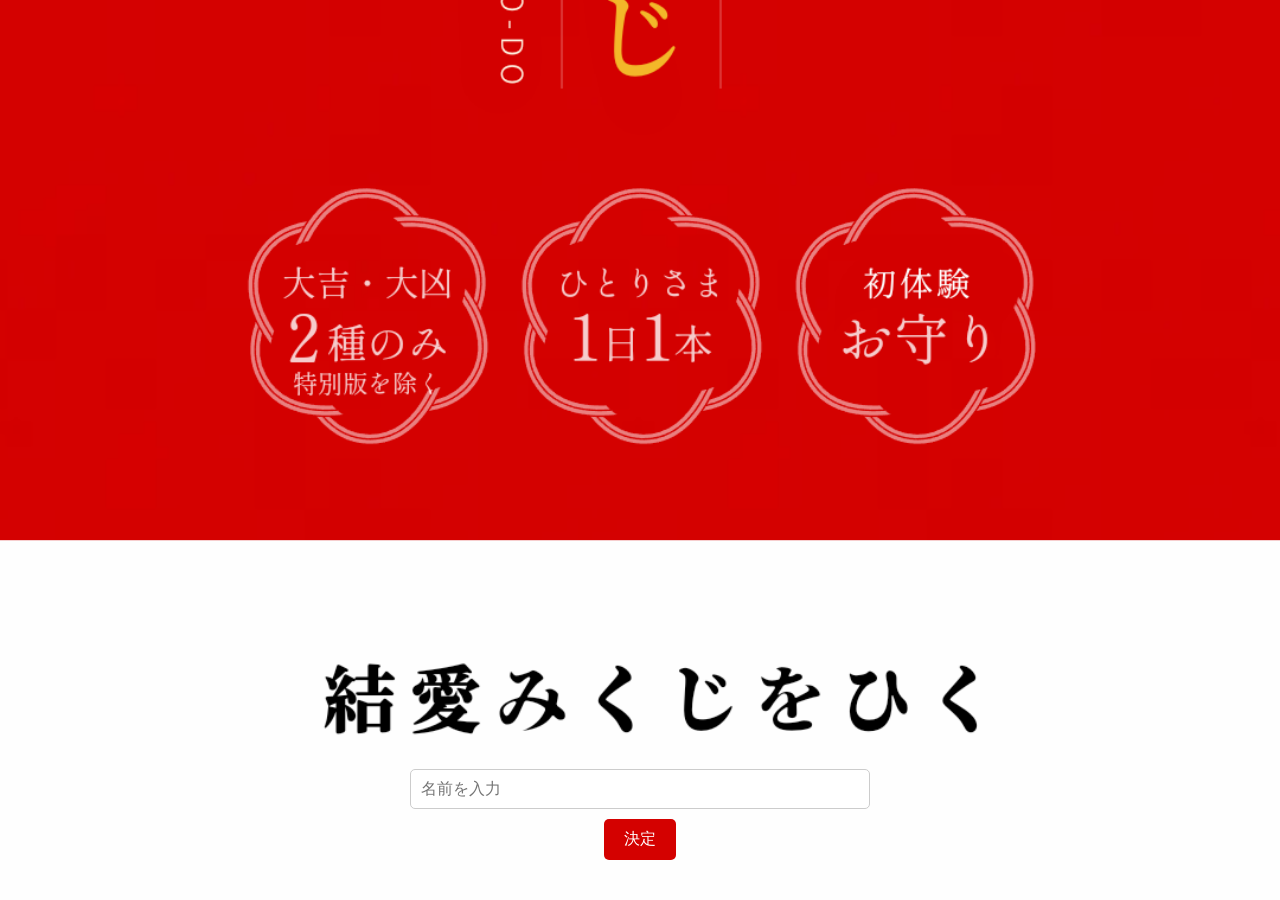
<file: index.html>
<!DOCTYPE html>
<html lang="ja">
<head>
    <meta charset="UTF-8">
    <meta http-equiv="X-UA-Compatible" content="IE=edge">
    <meta name="viewport" content="width=device-width, initial-scale=1.0">
    <title>結愛みくじ</title>
    <link rel="stylesheet" href="styles.css">
</head>
<body>
    <div class="container">
        <div class="form-container">
            <input type="text" id="name" name="name" placeholder="名前を入力">
            <button id="submit-btn">決定</button>
        </div>
    </div>

    <script>
        document.addEventListener('DOMContentLoaded', function() {
            document.getElementById('submit-btn').addEventListener('click', function() {
                const name = document.getElementById('name').value.trim();
                if (name) {
                    // 名前を渡して次のページに移動
                    window.location.href = `next_page.html?name=${encodeURIComponent(name)}`;
                } else {
                    alert("名前を入力してください");
                }
            });
        });
    </script>
</body>
</html>
</file>
<file: styles.css>
* {
    margin: 0;
    padding: 0;
    box-sizing: border-box;
}

body, html {
    height: 100%;
    font-family: 'Arial', sans-serif;
}

.container {
    background-image: url('背景.png'); /* 背景画像をここで設定 */
    background-size: cover;
    background-position: center;
    height: 100vh;
    display: flex;
    flex-direction: column;
    justify-content: flex-end; /* 要素を画面下に配置 */
    align-items: center;
    padding: 20px; /* フォームと画面端の距離を調整 */
}

.form-container {
    width: 100%;
    max-width: 500px; /* 最大幅を設定して過度な広がりを防ぐ */
    text-align: center;
    padding: 20px;
    /* background-color: transparent; 白い背景色を削除 */
    /* box-shadow: 0 0 10px rgba(0, 0, 0, 0.1); 影をつける場合はそのまま */
}

input[type="text"] {
    width: 100%;
    padding: 10px;
    margin: 10px 0;
    border: 1px solid #ccc;
    border-radius: 5px;
    font-size: 16px;
}

button {
    background-color: #D40100;
    color: white;
    padding: 10px 20px;
    border: none;
    border-radius: 5px;
    cursor: pointer;
    font-size: 16px;
}

button:hover {
    background-color: #ff85c0;
}
</file>
